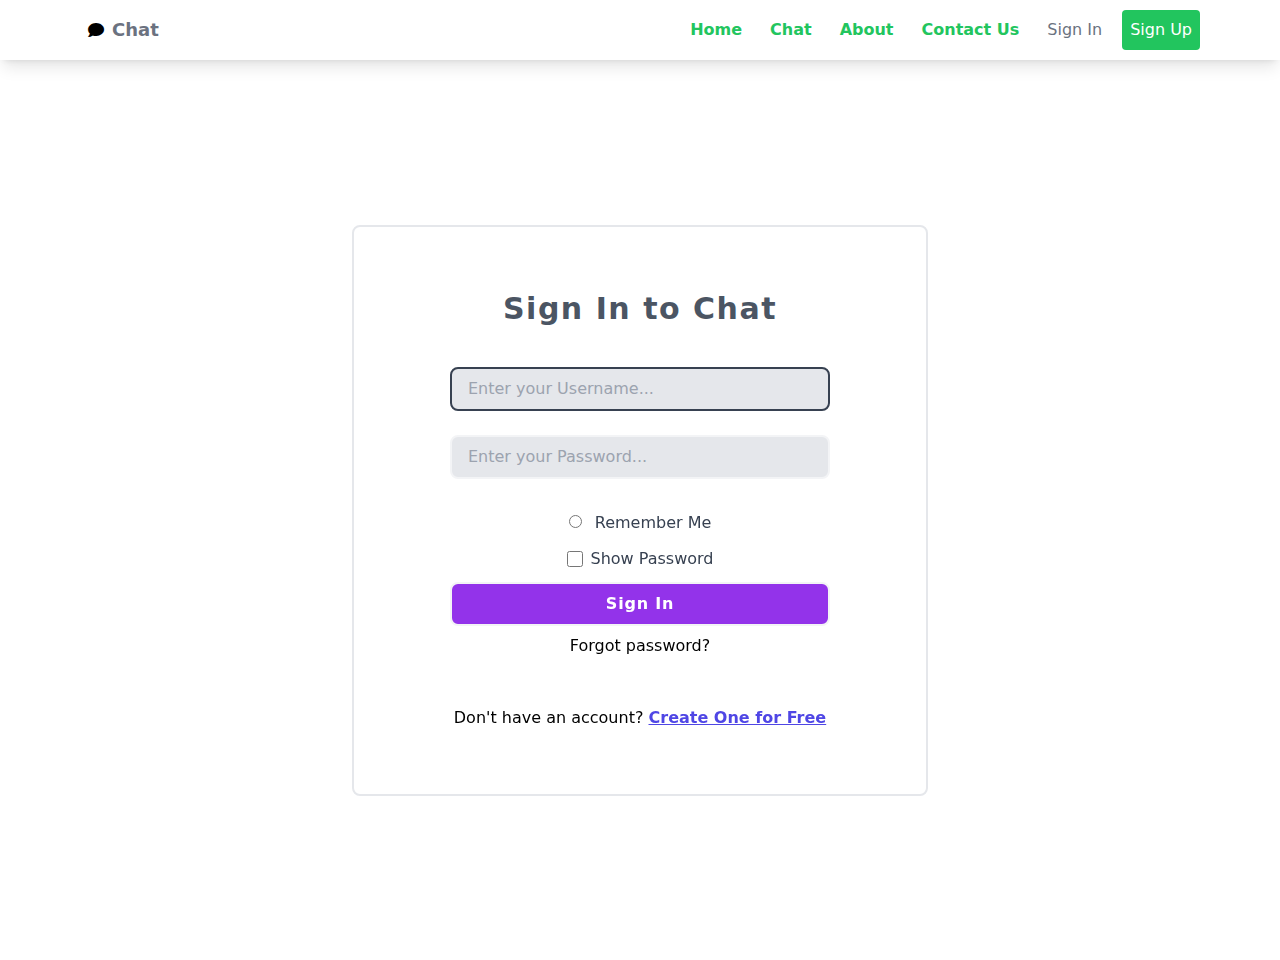
<file: chat/index.html>
<!DOCTYPE html>

<html lang="en">
<head>
    <meta charset="UTF-8">
    <title> Chat |  Sign In </title>

    <link rel="shortcut icon" type="image/jpg" href="../static/favicon/favicon.jpg"/>
    

<link href="../static/css/tailwind.min.css" rel="stylesheet" />
<link rel="stylesheet" href="https://cdnjs.cloudflare.com/ajax/libs/font-awesome/5.15.4/css/all.min.css" />
</head>
<body>
    







<style>
    .dropdown:hover .dropdown-menu {
        display: block;
    }
</style>

<nav class="bg-white shadow-lg">
    <div class="max-w-6xl mx-auto px-4">
        <div class="flex justify-between">
            <div class="flex space-x-7">
                <div>
                    <a href="../index.html" class="flex items-center py-4 px-2">
                        <i class="fas fa-comment"></i>
                        <span class="font-semibold text-gray-500 text-lg px-2">Chat</span>
                    </a>
                </div>
                <div class="hidden md:flex items-center space-x-1">

                </div>
            </div>


            <div class="hidden md:flex items-center space-x-3 ">
                <a href="../index.html"
                    class="py-4 px-2 text-green-500  font-semibold hover:text-green-500 transition duration-300 ">
                    Home
                </a>
                <a href="index.html"
                    class="py-4 px-2 text-green-500  font-semibold hover:text-green-500 transition duration-300 ">
                    Chat
                </a>
                <a href="../about/index.html"
                    class="py-4 px-2 text-green-500  font-semibold hover:text-green-500 transition duration-300 ">
                    About
                </a>
                <a href="../contact-us/index.html"
                    class="py-4 px-2 text-green-500  font-semibold hover:text-green-500 transition duration-300 ">
                    Contact Us
                </a>
                
                <a href="../accounts/login-view/index.html"
                    class="py-2 px-2 font-medium text-gray-500 rounded hover:bg-green-500 hover:text-white transition duration-300">
                    Sign In
                </a>
                <a href="../accounts/register-user/index.html"
                    class="py-2 px-2 font-medium text-white bg-green-500 rounded hover:bg-green-400 transition duration-300">
                    Sign Up
                </a>
                
            </div>

            <div class="md:hidden flex items-center">
                <button class="outline-none mobile-menu-button">
                    <svg class=" w-6 h-6 text-gray-500 hover:text-green-500 " x-show="!showMenu" fill="none"
                        stroke-linecap="round" stroke-linejoin="round" stroke-width="2" viewBox="0 0 24 24"
                        stroke="currentColor">
                        <path d="M4 6h16M4 12h16M4 18h16"></path>
                    </svg>
                </button>
            </div>
        </div>
    </div>

    <div class="hidden mobile-menu">
        <center>
            <ul>
                <li><a href="../index.html"
                        class="block text-sm px-2 py-4 hover:bg-green-500 transition duration-300 ">Home</a>
                </li>
                <li><a href="index.html"
                        class="block text-sm px-2 py-4 hover:bg-green-500 transition duration-300 ">Chat</a>
                </li>
                <li><a href="../about/index.html"
                        class="block text-sm px-2 py-4 hover:bg-green-500 transition duration-300 ">About</a>
                </li>
                <li><a href="../contact-us/index.html"
                        class="block text-sm px-2 py-4 hover:bg-green-500 transition duration-300 ">Contact
                        Us</a>
                </li>
                
                <li><a href="../accounts/login-view/index.html"
                        class="block text-sm px-2 py-4 text-white bg-green-500 font-semibold ">Sign
                        In</a>
                </li>
                <li><a href="../accounts/register-user/index.html"
                        class="block bg-green-200 text-sm px-2 py-4 hover:bg-green-500 transition duration-300 ">Sign
                        Up</a>
                </li>
                
            </ul>
        </center>
    </div>

    <script>
        const btn = document.querySelector("button.mobile-menu-button")
        const menu = document.querySelector(".mobile-menu")
        const mobile_button = document.getElementById('logout-mobile-button')

        function alert_function() {
            var confirm = window.confirm('Are You Sure you want to Logout?')
            if (confirm) {
                location.href = '/accounts/logout-user/'
            }
        }
        btn.addEventListener("click", function () {
            menu.classList.toggle("hidden")
        })
        var logout_button = document.getElementById('logout')
        logout_button.addEventListener('click', function () {
            var confirm = window.confirm('Are You Sure you want to Logout?')
            if (confirm) {
                location.href = '/accounts/logout-user/'
            }
        })
    </script>
</nav>
    

    <section class="min-h-screen flex flex-col">
        <div class="flex flex-1 items-center justify-center">
            <div class="rounded-lg sm:border-2 px-4 lg:px-24 py-16 lg:max-w-xl sm:max-w-md w-full text-center">
                <form class="text-center" method="POST">
                    <input type="hidden" name="csrfmiddlewaretoken" value="GcqgWcXViAYCEzk77QHkLejZ8mpopaUOzcB0hRLlG3ZvCQz8PpDODeMsW2HYi7xr">
                    <h1 class="font-bold tracking-wider text-3xl mb-8 w-full text-gray-600">
                        Sign In to Chat
                    </h1>
                    <div class="py-2 text-left">
                        
                            <input type="text" name="username" class="bg-gray-200 border-2 border-gray-100 focus:outline-none bg-gray-100 block w-full py-2 px-4 rounded-lg focus:border-gray-700" placeholder="Enter your Username..." label="" maxlength="20" minlength="6" required id="id_username"><br>
                            
                        
                            <input type="password" name="password" class="bg-gray-200 border-2 border-gray-100 focus:outline-none bg-gray-100 block w-full py-2 px-4 rounded-lg focus:border-gray-700" placeholder="Enter your Password..." label="" maxlength="20" minlength="8" required id="id_password"><br>
                            
                        
                    </div>
                    <div class="text-center">
                        <div>
                            <input class="cursor-pointer" type="radio" name="rememberme">
                            <span class="ml-2 text-gray-700">Remember Me</span>
                        </div>
                        <label class="inline-flex items-center mt-3">
                            <input type="checkbox" id="show" onclick="show_password()"
                                   class="form-checkbox h-4 w-4 text-gray-600">
                            <span class="ml-2 text-gray-700">Show Password</span>
                        </label>
                    </div>
                    <div class="py-2">
                        <button type="submit"
                                class="border-2 border-gray-100 focus:outline-none bg-purple-600 text-white font-bold tracking-wider block w-full p-2 rounded-lg focus:border-gray-700 hover:bg-purple-700">
                            Sign In
                        </button>
                    </div>
                </form>
                <div class="text-center">
                    <a href="../accounts/password-reset/index.html" class="hover:underline">Forgot password?</a>
                </div>
                <div class="text-center mt-12">
                    <span>
                        Don't have an account?
                    </span>
                    <a href="../accounts/register-user/index.html"
                       class="font-light text-md text-indigo-600 underline font-semibold hover:text-indigo-800">
                        Create One for Free</a>
                </div>
            </div>
        </div>
    </section>

    <script>
        document.getElementById('id_username').focus()

        var password = document.getElementById('id_password')
        var check_box = document.getElementById('show')

        function show_password() {
            if (check_box.checked) {
                password.type = 'text'
            } else {
                password.type = 'password'
            }
        }
    </script>













    

<script src="../static/js/index.min.js"></script>

</body>
</html>
</file>
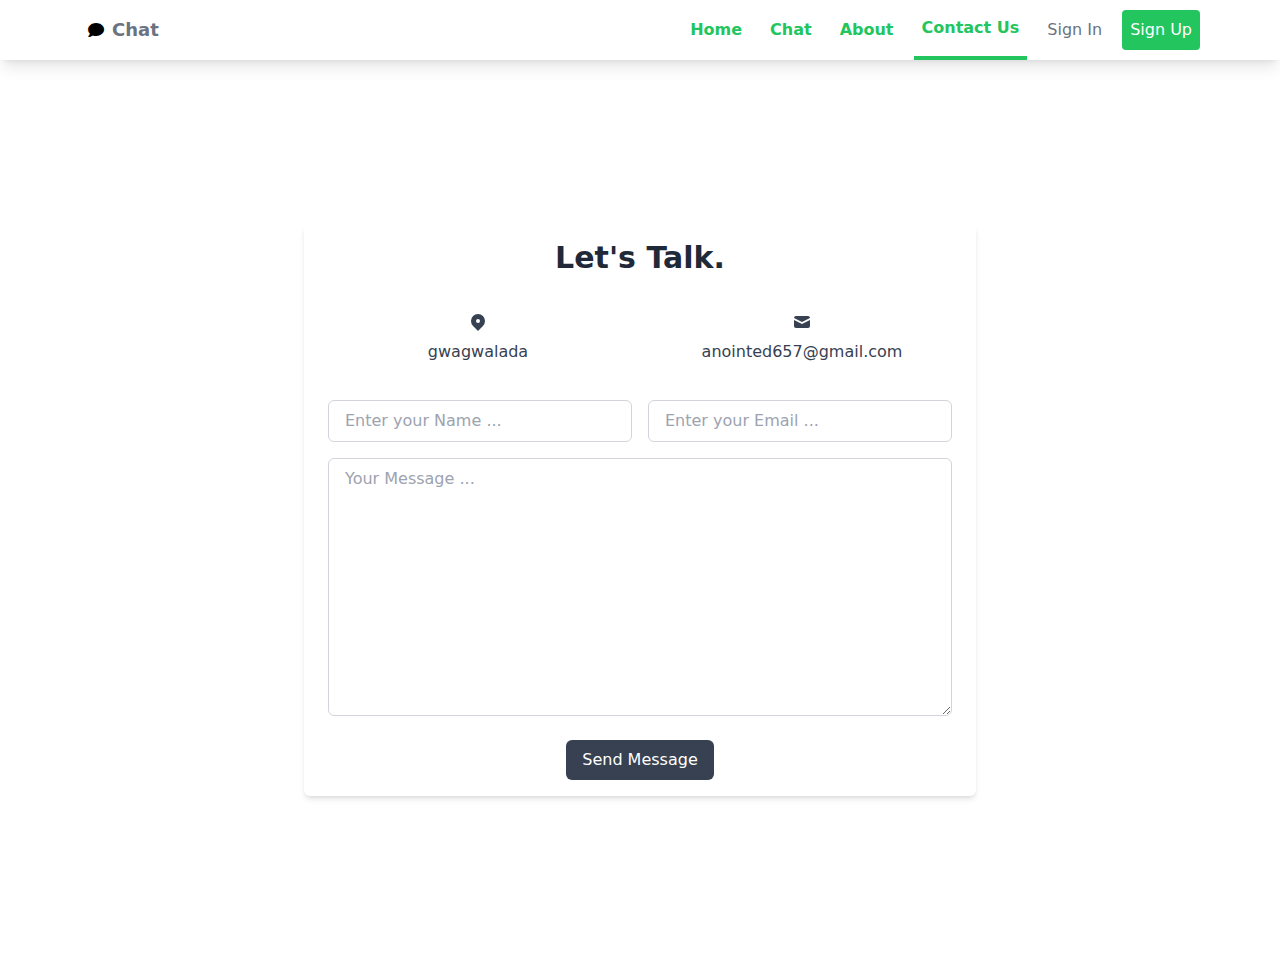
<file: contact-us/index.html>
<!DOCTYPE html>

<html lang="en">
<head>
    <meta charset="UTF-8">
    <title> Chat |  Contact Us </title>

    <link rel="shortcut icon" type="image/jpg" href="../static/favicon/favicon.jpg"/>
    

<link href="../static/css/tailwind.min.css" rel="stylesheet" />
<link rel="stylesheet" href="https://cdnjs.cloudflare.com/ajax/libs/font-awesome/5.15.4/css/all.min.css" />
</head>
<body>
    







<style>
    .dropdown:hover .dropdown-menu {
        display: block;
    }
</style>

<nav class="bg-white shadow-lg">
    <div class="max-w-6xl mx-auto px-4">
        <div class="flex justify-between">
            <div class="flex space-x-7">
                <div>
                    <a href="../index.html" class="flex items-center py-4 px-2">
                        <i class="fas fa-comment"></i>
                        <span class="font-semibold text-gray-500 text-lg px-2">Chat</span>
                    </a>
                </div>
                <div class="hidden md:flex items-center space-x-1">

                </div>
            </div>


            <div class="hidden md:flex items-center space-x-3 ">
                <a href="../index.html"
                    class="py-4 px-2 text-green-500  font-semibold hover:text-green-500 transition duration-300 ">
                    Home
                </a>
                <a href="../chat/index.html"
                    class="py-4 px-2 text-green-500  font-semibold hover:text-green-500 transition duration-300 ">
                    Chat
                </a>
                <a href="../about/index.html"
                    class="py-4 px-2 text-green-500  font-semibold hover:text-green-500 transition duration-300 ">
                    About
                </a>
                <a href="index.html"
                    class="py-4 px-2 text-green-500  border-b-4 border-green-500 font-semibold ">
                    Contact Us
                </a>
                
                <a href="../accounts/login-view/index.html"
                    class="py-2 px-2 font-medium text-gray-500 rounded hover:bg-green-500 hover:text-white transition duration-300">
                    Sign In
                </a>
                <a href="../accounts/register-user/index.html"
                    class="py-2 px-2 font-medium text-white bg-green-500 rounded hover:bg-green-400 transition duration-300">
                    Sign Up
                </a>
                
            </div>

            <div class="md:hidden flex items-center">
                <button class="outline-none mobile-menu-button">
                    <svg class=" w-6 h-6 text-gray-500 hover:text-green-500 " x-show="!showMenu" fill="none"
                        stroke-linecap="round" stroke-linejoin="round" stroke-width="2" viewBox="0 0 24 24"
                        stroke="currentColor">
                        <path d="M4 6h16M4 12h16M4 18h16"></path>
                    </svg>
                </button>
            </div>
        </div>
    </div>

    <div class="hidden mobile-menu">
        <center>
            <ul>
                <li><a href="../index.html"
                        class="block text-sm px-2 py-4 hover:bg-green-500 transition duration-300 ">Home</a>
                </li>
                <li><a href="../chat/index.html"
                        class="block text-sm px-2 py-4 hover:bg-green-500 transition duration-300 ">Chat</a>
                </li>
                <li><a href="../about/index.html"
                        class="block text-sm px-2 py-4 hover:bg-green-500 transition duration-300 ">About</a>
                </li>
                <li><a href="index.html"
                        class="block text-sm px-2 py-4 text-white bg-green-500 font-semibold ">Contact
                        Us</a>
                </li>
                
                <li><a href="../accounts/login-view/index.html"
                        class="block bg-green-200 text-sm px-2 py-4 hover:bg-green-500 transition duration-300 ">Sign
                        In</a>
                </li>
                <li><a href="../accounts/register-user/index.html"
                        class="block bg-green-200 text-sm px-2 py-4 hover:bg-green-500 transition duration-300 ">Sign
                        Up</a>
                </li>
                
            </ul>
        </center>
    </div>

    <script>
        const btn = document.querySelector("button.mobile-menu-button")
        const menu = document.querySelector(".mobile-menu")
        const mobile_button = document.getElementById('logout-mobile-button')

        function alert_function() {
            var confirm = window.confirm('Are You Sure you want to Logout?')
            if (confirm) {
                location.href = '/accounts/logout-user/'
            }
        }
        btn.addEventListener("click", function () {
            menu.classList.toggle("hidden")
        })
        var logout_button = document.getElementById('logout')
        logout_button.addEventListener('click', function () {
            var confirm = window.confirm('Are You Sure you want to Logout?')
            if (confirm) {
                location.href = '/accounts/logout-user/'
            }
        })
    </script>
</nav>
    


    <div class="flex h-screen justify-center items-center">

        <section class="w-full max-w-2xl px-6 py-4 mx-auto bg-white rounded-md shadow-md dark:bg-gray-800">
            <h2 class="text-3xl font-semibold text-center text-gray-800 dark:text-white">Let's Talk.</h2>
            

            <div class="grid grid-cols-1 gap-6 mt-6 sm:grid-cols-2 md:grid-cols-2">
                <a href="https://www.google.com/maps/place/gwagwalada/" target="_blank"
                   class="flex flex-col items-center px-4 py-3 text-gray-700 rounded-md dark:text-gray-200 hover:bg-blue-200 dark:hover:bg-blue-500">
                    <svg class="w-5 h-5" xmlns="http://www.w3.org/2000/svg" viewBox="0 0 20 20" fill="currentColor">
                        <path fill-rule="evenodd"
                              d="M5.05 4.05a7 7 0 119.9 9.9L10 18.9l-4.95-4.95a7 7 0 010-9.9zM10 11a2 2 0 100-4 2 2 0 000 4z"
                              clip-rule="evenodd"/>
                    </svg>

                    <span class="mt-2">gwagwalada</span>
                </a>

                
                
                
                
                
                
                
                

                <a href="mailto:anointed657@gmail.com"
                   class="flex flex-col items-center px-4 py-3 text-gray-700 rounded-md dark:text-gray-200 hover:bg-blue-200 dark:hover:bg-blue-500">
                    <svg class="w-5 h-5" xmlns="http://www.w3.org/2000/svg" viewBox="0 0 20 20" fill="currentColor">
                        <path d="M2.003 5.884L10 9.882l7.997-3.998A2 2 0 0016 4H4a2 2 0 00-1.997 1.884z"/>
                        <path d="M18 8.118l-8 4-8-4V14a2 2 0 002 2h12a2 2 0 002-2V8.118z"/>
                    </svg>

                    <span class="mt-2">anointed657@gmail.com</span>
                </a>
            </div>

            <form method="POST"><input type="hidden" name="csrfmiddlewaretoken" value="QwCuVNigZ3arrNTWPXK0AT6wIwOvnzFeJwNegs6Gnwbkp48XxwGusTzZwc65gwiR">
                <div class="mt-6 ">
                    
                        
                    
                        
                    
                        
                    
                    <div class="items-center -mx-2 md:flex">
                        <div class="w-full mx-2">
                            <input type="text" name="name" class="block w-full px-4 py-2 text-gray-700 bg-white border border-gray-300 rounded-md dark:bg-gray-800 dark:text-gray-300 dark:border-gray-600 focus:border-blue-500 dark:focus:border-blue-500 focus:outline-none focus:ring" placeholder="Enter your Name ..." maxlength="50" required id="id_name">
                        </div>

                        <div class="w-full mx-2 mt-4 md:mt-0">
                            <input type="email" name="email" class="block w-full px-4 py-2 text-gray-700 bg-white border border-gray-300 rounded-md dark:bg-gray-800 dark:text-gray-300 dark:border-gray-600 focus:border-blue-500 dark:focus:border-blue-500 focus:outline-none focus:ring" placeholder="Enter your Email ..." required id="id_email">
                        </div>
                    </div>

                    <div class="w-full mt-4">
                        <textarea name="message" cols="40" rows="10" class="block w-full h-40 px-4 py-2 text-gray-700 bg-white border border-gray-300 rounded-md dark:bg-gray-800 dark:text-gray-300 dark:border-gray-600 focus:border-blue-500 dark:focus:border-blue-500 focus:outline-none focus:ring" placeholder="Your Message ..." required id="id_message">
</textarea>
                    </div>

                    <div class="flex justify-center mt-6">
                        <button class="px-4 py-2 text-white transition-colors duration-200 transform bg-gray-700 rounded-md hover:bg-gray-600 focus:outline-none focus:bg-gray-600"
                                type="submit">
                            Send Message
                        </button>
                    </div>
                </div>
            </form>
        </section>

    </div>

    

<script src="../static/js/index.min.js"></script>

</body>
</html>
</file>
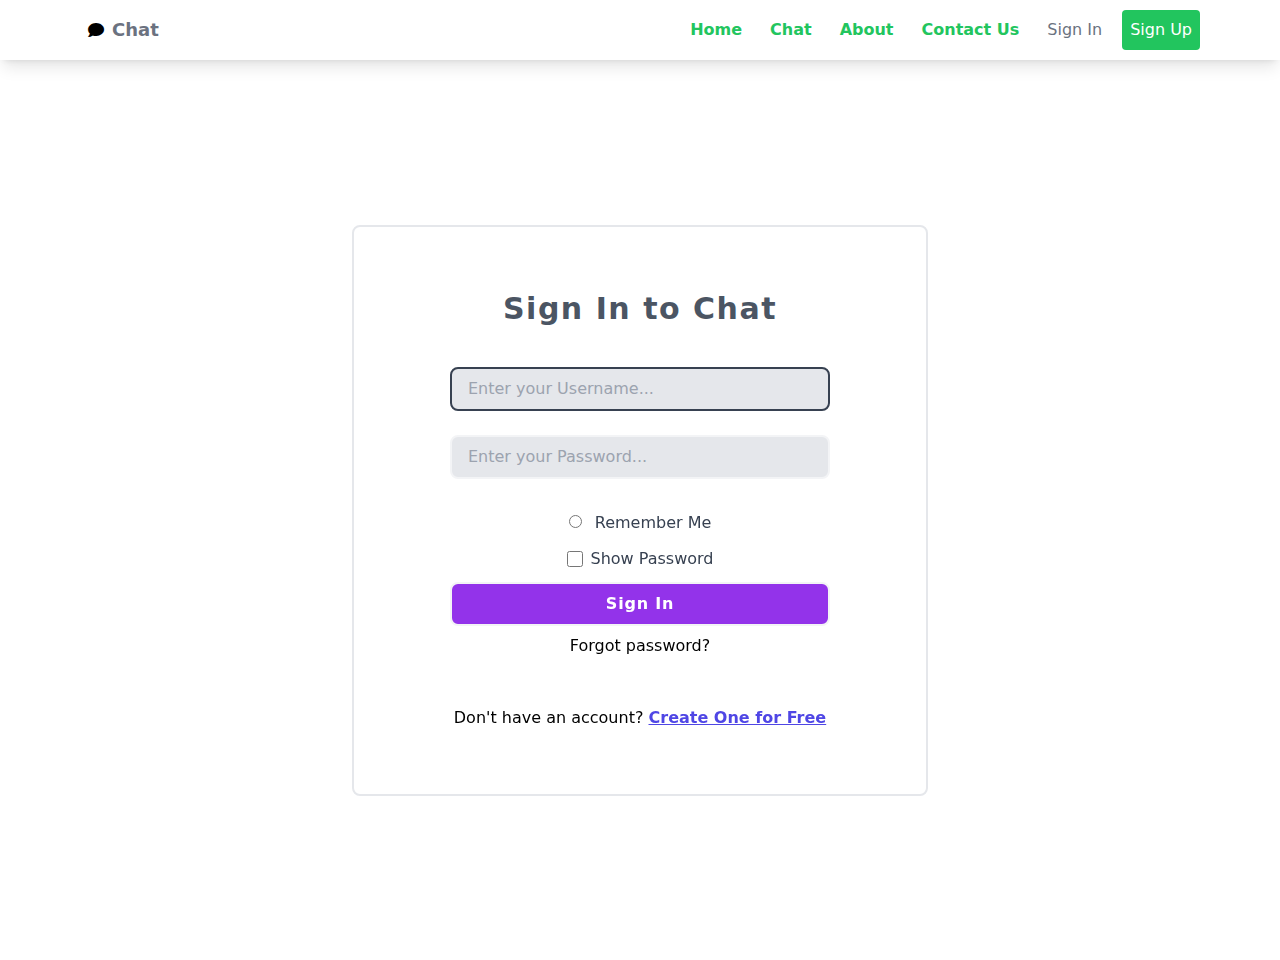
<file: accounts/login-view/index.html>
<!DOCTYPE html>

<html lang="en">
<head>
    <meta charset="UTF-8">
    <title> Chat |  Sign In </title>

    <link rel="shortcut icon" type="image/jpg" href="../../static/favicon/favicon.jpg"/>
    

<link href="../../static/css/tailwind.min.css" rel="stylesheet" />
<link rel="stylesheet" href="https://cdnjs.cloudflare.com/ajax/libs/font-awesome/5.15.4/css/all.min.css" />
</head>
<body>
    







<style>
    .dropdown:hover .dropdown-menu {
        display: block;
    }
</style>

<nav class="bg-white shadow-lg">
    <div class="max-w-6xl mx-auto px-4">
        <div class="flex justify-between">
            <div class="flex space-x-7">
                <div>
                    <a href="../../index.html" class="flex items-center py-4 px-2">
                        <i class="fas fa-comment"></i>
                        <span class="font-semibold text-gray-500 text-lg px-2">Chat</span>
                    </a>
                </div>
                <div class="hidden md:flex items-center space-x-1">

                </div>
            </div>


            <div class="hidden md:flex items-center space-x-3 ">
                <a href="../../index.html"
                    class="py-4 px-2 text-green-500  font-semibold hover:text-green-500 transition duration-300 ">
                    Home
                </a>
                <a href="../../chat/index.html"
                    class="py-4 px-2 text-green-500  font-semibold hover:text-green-500 transition duration-300 ">
                    Chat
                </a>
                <a href="../../about/index.html"
                    class="py-4 px-2 text-green-500  font-semibold hover:text-green-500 transition duration-300 ">
                    About
                </a>
                <a href="../../contact-us/index.html"
                    class="py-4 px-2 text-green-500  font-semibold hover:text-green-500 transition duration-300 ">
                    Contact Us
                </a>
                
                <a href="index.html"
                    class="py-2 px-2 font-medium text-gray-500 rounded hover:bg-green-500 hover:text-white transition duration-300">
                    Sign In
                </a>
                <a href="../register-user/index.html"
                    class="py-2 px-2 font-medium text-white bg-green-500 rounded hover:bg-green-400 transition duration-300">
                    Sign Up
                </a>
                
            </div>

            <div class="md:hidden flex items-center">
                <button class="outline-none mobile-menu-button">
                    <svg class=" w-6 h-6 text-gray-500 hover:text-green-500 " x-show="!showMenu" fill="none"
                        stroke-linecap="round" stroke-linejoin="round" stroke-width="2" viewBox="0 0 24 24"
                        stroke="currentColor">
                        <path d="M4 6h16M4 12h16M4 18h16"></path>
                    </svg>
                </button>
            </div>
        </div>
    </div>

    <div class="hidden mobile-menu">
        <center>
            <ul>
                <li><a href="../../index.html"
                        class="block text-sm px-2 py-4 hover:bg-green-500 transition duration-300 ">Home</a>
                </li>
                <li><a href="../../chat/index.html"
                        class="block text-sm px-2 py-4 hover:bg-green-500 transition duration-300 ">Chat</a>
                </li>
                <li><a href="../../about/index.html"
                        class="block text-sm px-2 py-4 hover:bg-green-500 transition duration-300 ">About</a>
                </li>
                <li><a href="../../contact-us/index.html"
                        class="block text-sm px-2 py-4 hover:bg-green-500 transition duration-300 ">Contact
                        Us</a>
                </li>
                
                <li><a href="index.html"
                        class="block text-sm px-2 py-4 text-white bg-green-500 font-semibold ">Sign
                        In</a>
                </li>
                <li><a href="../register-user/index.html"
                        class="block bg-green-200 text-sm px-2 py-4 hover:bg-green-500 transition duration-300 ">Sign
                        Up</a>
                </li>
                
            </ul>
        </center>
    </div>

    <script>
        const btn = document.querySelector("button.mobile-menu-button")
        const menu = document.querySelector(".mobile-menu")
        const mobile_button = document.getElementById('logout-mobile-button')

        function alert_function() {
            var confirm = window.confirm('Are You Sure you want to Logout?')
            if (confirm) {
                location.href = '/accounts/logout-user/'
            }
        }
        btn.addEventListener("click", function () {
            menu.classList.toggle("hidden")
        })
        var logout_button = document.getElementById('logout')
        logout_button.addEventListener('click', function () {
            var confirm = window.confirm('Are You Sure you want to Logout?')
            if (confirm) {
                location.href = '/accounts/logout-user/'
            }
        })
    </script>
</nav>
    

    <section class="min-h-screen flex flex-col">
        <div class="flex flex-1 items-center justify-center">
            <div class="rounded-lg sm:border-2 px-4 lg:px-24 py-16 lg:max-w-xl sm:max-w-md w-full text-center">
                <form class="text-center" method="POST">
                    <input type="hidden" name="csrfmiddlewaretoken" value="MubSmQSaMgm637jPuldaiz4NEBZgOFohFumCHvGAaJnZ1oyQcU9EazxgshhQHC1U">
                    <h1 class="font-bold tracking-wider text-3xl mb-8 w-full text-gray-600">
                        Sign In to Chat
                    </h1>
                    <div class="py-2 text-left">
                        
                            <input type="text" name="username" class="bg-gray-200 border-2 border-gray-100 focus:outline-none bg-gray-100 block w-full py-2 px-4 rounded-lg focus:border-gray-700" placeholder="Enter your Username..." label="" maxlength="20" minlength="6" required id="id_username"><br>
                            
                        
                            <input type="password" name="password" class="bg-gray-200 border-2 border-gray-100 focus:outline-none bg-gray-100 block w-full py-2 px-4 rounded-lg focus:border-gray-700" placeholder="Enter your Password..." label="" maxlength="20" minlength="8" required id="id_password"><br>
                            
                        
                    </div>
                    <div class="text-center">
                        <div>
                            <input class="cursor-pointer" type="radio" name="rememberme">
                            <span class="ml-2 text-gray-700">Remember Me</span>
                        </div>
                        <label class="inline-flex items-center mt-3">
                            <input type="checkbox" id="show" onclick="show_password()"
                                   class="form-checkbox h-4 w-4 text-gray-600">
                            <span class="ml-2 text-gray-700">Show Password</span>
                        </label>
                    </div>
                    <div class="py-2">
                        <button type="submit"
                                class="border-2 border-gray-100 focus:outline-none bg-purple-600 text-white font-bold tracking-wider block w-full p-2 rounded-lg focus:border-gray-700 hover:bg-purple-700">
                            Sign In
                        </button>
                    </div>
                </form>
                <div class="text-center">
                    <a href="../password-reset/index.html" class="hover:underline">Forgot password?</a>
                </div>
                <div class="text-center mt-12">
                    <span>
                        Don't have an account?
                    </span>
                    <a href="../register-user/index.html"
                       class="font-light text-md text-indigo-600 underline font-semibold hover:text-indigo-800">
                        Create One for Free</a>
                </div>
            </div>
        </div>
    </section>

    <script>
        document.getElementById('id_username').focus()

        var password = document.getElementById('id_password')
        var check_box = document.getElementById('show')

        function show_password() {
            if (check_box.checked) {
                password.type = 'text'
            } else {
                password.type = 'password'
            }
        }
    </script>













    

<script src="../../static/js/index.min.js"></script>

</body>
</html>
</file>
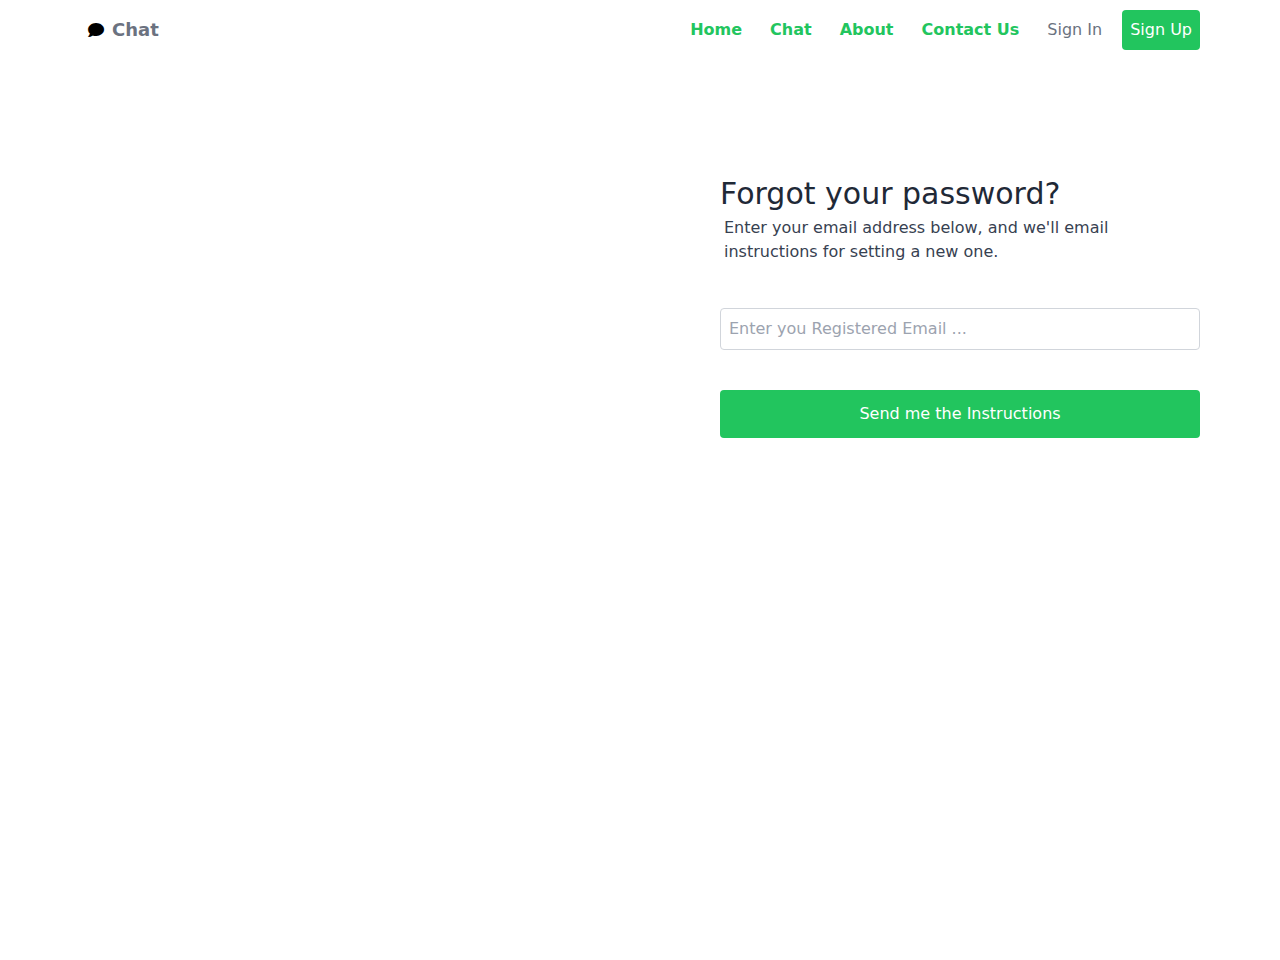
<file: accounts/password-reset/index.html>
<!DOCTYPE html>

<html lang="en">
<head>
    <meta charset="UTF-8">
    <title> Chat |  Reset Password </title>

    <link rel="shortcut icon" type="image/jpg" href="../../static/favicon/favicon.jpg"/>
    

<link href="../../static/css/tailwind.min.css" rel="stylesheet" />
<link rel="stylesheet" href="https://cdnjs.cloudflare.com/ajax/libs/font-awesome/5.15.4/css/all.min.css" />
</head>
<body>
    







<style>
    .dropdown:hover .dropdown-menu {
        display: block;
    }
</style>

<nav class="bg-white shadow-lg">
    <div class="max-w-6xl mx-auto px-4">
        <div class="flex justify-between">
            <div class="flex space-x-7">
                <div>
                    <a href="../../index.html" class="flex items-center py-4 px-2">
                        <i class="fas fa-comment"></i>
                        <span class="font-semibold text-gray-500 text-lg px-2">Chat</span>
                    </a>
                </div>
                <div class="hidden md:flex items-center space-x-1">

                </div>
            </div>


            <div class="hidden md:flex items-center space-x-3 ">
                <a href="../../index.html"
                    class="py-4 px-2 text-green-500  font-semibold hover:text-green-500 transition duration-300 ">
                    Home
                </a>
                <a href="../../chat/index.html"
                    class="py-4 px-2 text-green-500  font-semibold hover:text-green-500 transition duration-300 ">
                    Chat
                </a>
                <a href="../../about/index.html"
                    class="py-4 px-2 text-green-500  font-semibold hover:text-green-500 transition duration-300 ">
                    About
                </a>
                <a href="../../contact-us/index.html"
                    class="py-4 px-2 text-green-500  font-semibold hover:text-green-500 transition duration-300 ">
                    Contact Us
                </a>
                
                <a href="../login-view/index.html"
                    class="py-2 px-2 font-medium text-gray-500 rounded hover:bg-green-500 hover:text-white transition duration-300">
                    Sign In
                </a>
                <a href="../register-user/index.html"
                    class="py-2 px-2 font-medium text-white bg-green-500 rounded hover:bg-green-400 transition duration-300">
                    Sign Up
                </a>
                
            </div>

            <div class="md:hidden flex items-center">
                <button class="outline-none mobile-menu-button">
                    <svg class=" w-6 h-6 text-gray-500 hover:text-green-500 " x-show="!showMenu" fill="none"
                        stroke-linecap="round" stroke-linejoin="round" stroke-width="2" viewBox="0 0 24 24"
                        stroke="currentColor">
                        <path d="M4 6h16M4 12h16M4 18h16"></path>
                    </svg>
                </button>
            </div>
        </div>
    </div>

    <div class="hidden mobile-menu">
        <center>
            <ul>
                <li><a href="../../index.html"
                        class="block text-sm px-2 py-4 hover:bg-green-500 transition duration-300 ">Home</a>
                </li>
                <li><a href="../../chat/index.html"
                        class="block text-sm px-2 py-4 hover:bg-green-500 transition duration-300 ">Chat</a>
                </li>
                <li><a href="../../about/index.html"
                        class="block text-sm px-2 py-4 hover:bg-green-500 transition duration-300 ">About</a>
                </li>
                <li><a href="../../contact-us/index.html"
                        class="block text-sm px-2 py-4 hover:bg-green-500 transition duration-300 ">Contact
                        Us</a>
                </li>
                
                <li><a href="../login-view/index.html"
                        class="block bg-green-200 text-sm px-2 py-4 hover:bg-green-500 transition duration-300 ">Sign
                        In</a>
                </li>
                <li><a href="../register-user/index.html"
                        class="block bg-green-200 text-sm px-2 py-4 hover:bg-green-500 transition duration-300 ">Sign
                        Up</a>
                </li>
                
            </ul>
        </center>
    </div>

    <script>
        const btn = document.querySelector("button.mobile-menu-button")
        const menu = document.querySelector(".mobile-menu")
        const mobile_button = document.getElementById('logout-mobile-button')

        function alert_function() {
            var confirm = window.confirm('Are You Sure you want to Logout?')
            if (confirm) {
                location.href = '/accounts/logout-user/'
            }
        }
        btn.addEventListener("click", function () {
            menu.classList.toggle("hidden")
        })
        var logout_button = document.getElementById('logout')
        logout_button.addEventListener('click', function () {
            var confirm = window.confirm('Are You Sure you want to Logout?')
            if (confirm) {
                location.href = '/accounts/logout-user/'
            }
        })
    </script>
</nav>
    

    <div class="flex min-h-screen bg-white">
        <div class="w-1/2 bg-cover md:block hidden"
             style="background-image:  url('https://images.unsplash.com/photo-1520243947988-b7b79f7873e9?ixid=MXwxMjA3fDB8MHxzZWFyY2h8NDd8fGJsYWNrJTIwZm9yZXN0fGVufDB8fDB8eWVsbG93&ixlib=rb-1.2.1&auto=format&fit=crop&w=600&q=60')">
        </div>
        <div class="md:w-1/2 max-w-lg mx-auto my-24 px-4 py-5 shadow-none">
            <div class="text-left p-0 font-sans">
                <h1 class=" text-gray-800 text-3xl font-medium">Forgot your password?</h1>
                <h3 class="p-1 text-gray-700">
                    Enter your email address below, and we'll email instructions for setting a new one.
                </h3>

            </div>
            <div class="mt-10">
                <form method="POST">
                    <input type="hidden" name="csrfmiddlewaretoken" value="6cCl0FNu2MOTnhcafugHhTH4N6FMKLuKZcN5lkBUqfPMlyrbX3cb9TaxBMXmDI7n">
                    <tr><th></th><td><input type="email" name="email" class="block w-full p-2 border rounded border-gray-300 focus:outline-none focus:ring-1 focus:ring-gray-400 focus:border-transparent" placeholder="Enter you Registered Email ..." required id="id_email"></td></tr>
                    <div class="mt-10">
                        <input type="submit" value="Send me the Instructions"
                               class="py-3 bg-green-500 text-white w-full rounded hover:bg-green-600">
                    </div>
                </form>
            </div>
        </div>
    </div>

    <script>
        document.getElementById('id_email').focus()
    </script>


    

<script src="../../static/js/index.min.js"></script>

</body>
</html>
</file>
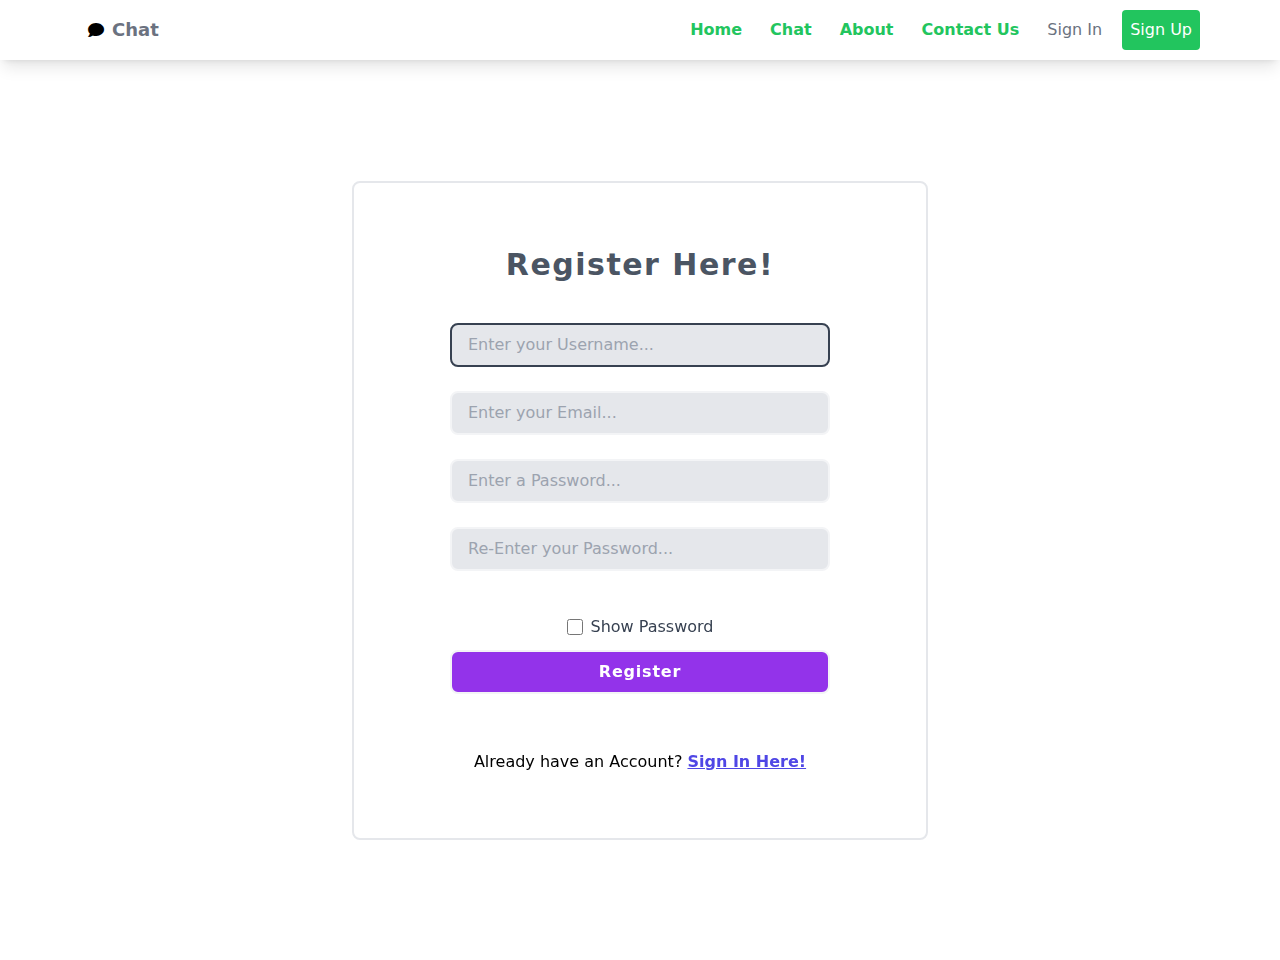
<file: accounts/register-user/index.html>
<!DOCTYPE html>

<html lang="en">
<head>
    <meta charset="UTF-8">
    <title> Chat |  Sign Up </title>

    <link rel="shortcut icon" type="image/jpg" href="../../static/favicon/favicon.jpg"/>
    

<link href="../../static/css/tailwind.min.css" rel="stylesheet" />
<link rel="stylesheet" href="https://cdnjs.cloudflare.com/ajax/libs/font-awesome/5.15.4/css/all.min.css" />
</head>
<body>
    







<style>
    .dropdown:hover .dropdown-menu {
        display: block;
    }
</style>

<nav class="bg-white shadow-lg">
    <div class="max-w-6xl mx-auto px-4">
        <div class="flex justify-between">
            <div class="flex space-x-7">
                <div>
                    <a href="../../index.html" class="flex items-center py-4 px-2">
                        <i class="fas fa-comment"></i>
                        <span class="font-semibold text-gray-500 text-lg px-2">Chat</span>
                    </a>
                </div>
                <div class="hidden md:flex items-center space-x-1">

                </div>
            </div>


            <div class="hidden md:flex items-center space-x-3 ">
                <a href="../../index.html"
                    class="py-4 px-2 text-green-500  font-semibold hover:text-green-500 transition duration-300 ">
                    Home
                </a>
                <a href="../../chat/index.html"
                    class="py-4 px-2 text-green-500  font-semibold hover:text-green-500 transition duration-300 ">
                    Chat
                </a>
                <a href="../../about/index.html"
                    class="py-4 px-2 text-green-500  font-semibold hover:text-green-500 transition duration-300 ">
                    About
                </a>
                <a href="../../contact-us/index.html"
                    class="py-4 px-2 text-green-500  font-semibold hover:text-green-500 transition duration-300 ">
                    Contact Us
                </a>
                
                <a href="../login-view/index.html"
                    class="py-2 px-2 font-medium text-gray-500 rounded hover:bg-green-500 hover:text-white transition duration-300">
                    Sign In
                </a>
                <a href="index.html"
                    class="py-2 px-2 font-medium text-white bg-green-500 rounded hover:bg-green-400 transition duration-300">
                    Sign Up
                </a>
                
            </div>

            <div class="md:hidden flex items-center">
                <button class="outline-none mobile-menu-button">
                    <svg class=" w-6 h-6 text-gray-500 hover:text-green-500 " x-show="!showMenu" fill="none"
                        stroke-linecap="round" stroke-linejoin="round" stroke-width="2" viewBox="0 0 24 24"
                        stroke="currentColor">
                        <path d="M4 6h16M4 12h16M4 18h16"></path>
                    </svg>
                </button>
            </div>
        </div>
    </div>

    <div class="hidden mobile-menu">
        <center>
            <ul>
                <li><a href="../../index.html"
                        class="block text-sm px-2 py-4 hover:bg-green-500 transition duration-300 ">Home</a>
                </li>
                <li><a href="../../chat/index.html"
                        class="block text-sm px-2 py-4 hover:bg-green-500 transition duration-300 ">Chat</a>
                </li>
                <li><a href="../../about/index.html"
                        class="block text-sm px-2 py-4 hover:bg-green-500 transition duration-300 ">About</a>
                </li>
                <li><a href="../../contact-us/index.html"
                        class="block text-sm px-2 py-4 hover:bg-green-500 transition duration-300 ">Contact
                        Us</a>
                </li>
                
                <li><a href="../login-view/index.html"
                        class="block bg-green-200 text-sm px-2 py-4 hover:bg-green-500 transition duration-300 ">Sign
                        In</a>
                </li>
                <li><a href="index.html"
                        class="block text-sm px-2 py-4 text-white bg-green-500 font-semibold ">Sign
                        Up</a>
                </li>
                
            </ul>
        </center>
    </div>

    <script>
        const btn = document.querySelector("button.mobile-menu-button")
        const menu = document.querySelector(".mobile-menu")
        const mobile_button = document.getElementById('logout-mobile-button')

        function alert_function() {
            var confirm = window.confirm('Are You Sure you want to Logout?')
            if (confirm) {
                location.href = '/accounts/logout-user/'
            }
        }
        btn.addEventListener("click", function () {
            menu.classList.toggle("hidden")
        })
        var logout_button = document.getElementById('logout')
        logout_button.addEventListener('click', function () {
            var confirm = window.confirm('Are You Sure you want to Logout?')
            if (confirm) {
                location.href = '/accounts/logout-user/'
            }
        })
    </script>
</nav>
    

        <section class="min-h-screen flex flex-col">
        <div class="flex flex-1 items-center justify-center">
            <div class="rounded-lg sm:border-2 px-4 lg:px-24 py-16 lg:max-w-xl sm:max-w-md w-full text-center">
                <form class="text-center" method="POST">
                    <input type="hidden" name="csrfmiddlewaretoken" value="XQBLHYLaGzNlQxTidvDfVTMd1GUGJlrQQQMv2DzA42OeOO8jV4zJNTfGPmcgCi4t">
                    <h1 class="font-bold tracking-wider text-3xl mb-8 w-full text-gray-600">
                        Register Here!
                    </h1>
                    <div class="py-2 text-left">
                        
                            <input type="text" name="username" class="bg-gray-200 border-2 border-gray-100 focus:outline-none bg-gray-100 block w-full py-2 px-4 rounded-lg focus:border-gray-700" placeholder="Enter your Username..." maxlength="20" minlength="8" required id="id_username"><br>
                            
                        
                            <input type="email" name="email" class="bg-gray-200 border-2 border-gray-100 focus:outline-none bg-gray-100 block w-full py-2 px-4 rounded-lg focus:border-gray-700" placeholder="Enter your Email..." required id="id_email"><br>
                            
                        
                            <input type="password" name="password1" class="bg-gray-200 border-2 border-gray-100 focus:outline-none bg-gray-100 block w-full py-2 px-4 rounded-lg focus:border-gray-700" placeholder="Enter a Password..." maxlength="20" minlength="8" required id="id_password1"><br>
                            
                        
                            <input type="password" name="password2" class="bg-gray-200 border-2 border-gray-100 focus:outline-none bg-gray-100 block w-full py-2 px-4 rounded-lg focus:border-gray-700" placeholder="Re-Enter your Password..." maxlength="20" minlength="8" required id="id_password2"><br>
                            
                        
                    </div>
                    <div class="text-center">
                        <label class="inline-flex items-center mt-3">
                            <input type="checkbox" id="show-register" onclick="password_open()"
                                   class="form-checkbox h-4 w-4 text-gray-600">
                            <span class="ml-2 text-gray-700">Show Password</span>
                        </label>
                    </div>
                    <div class="py-2">
                        <button type="submit"
                                class="border-2 border-gray-100 focus:outline-none bg-purple-600 text-white font-bold tracking-wider block w-full p-2 rounded-lg focus:border-gray-700 hover:bg-purple-700">
                            Register
                        </button>
                    </div>
                </form>



                <div class="text-center mt-12">
                    <span>
                        Already have an Account?
                    </span>
                    <a href="../login-view/index.html"
                       class="font-light text-md text-indigo-600 underline font-semibold hover:text-indigo-800">
                        Sign In Here!</a>
                </div>
            </div>
        </div>
    </section>

<script>

    document.getElementById('id_username').focus()
    var password1 = document.getElementById('id_password1')
    var password2 = document.getElementById('id_password2')
    var check_box_register = document.getElementById('show-register')

    function password_open() {
        if (check_box_register.checked) {
            password1.type = 'text'
            password2.type = 'text'
        }
        else {
            password1.type = 'password'
            password2.type = 'password'
        }
    }

</script>




    

<script src="../../static/js/index.min.js"></script>

</body>
</html>
</file>
